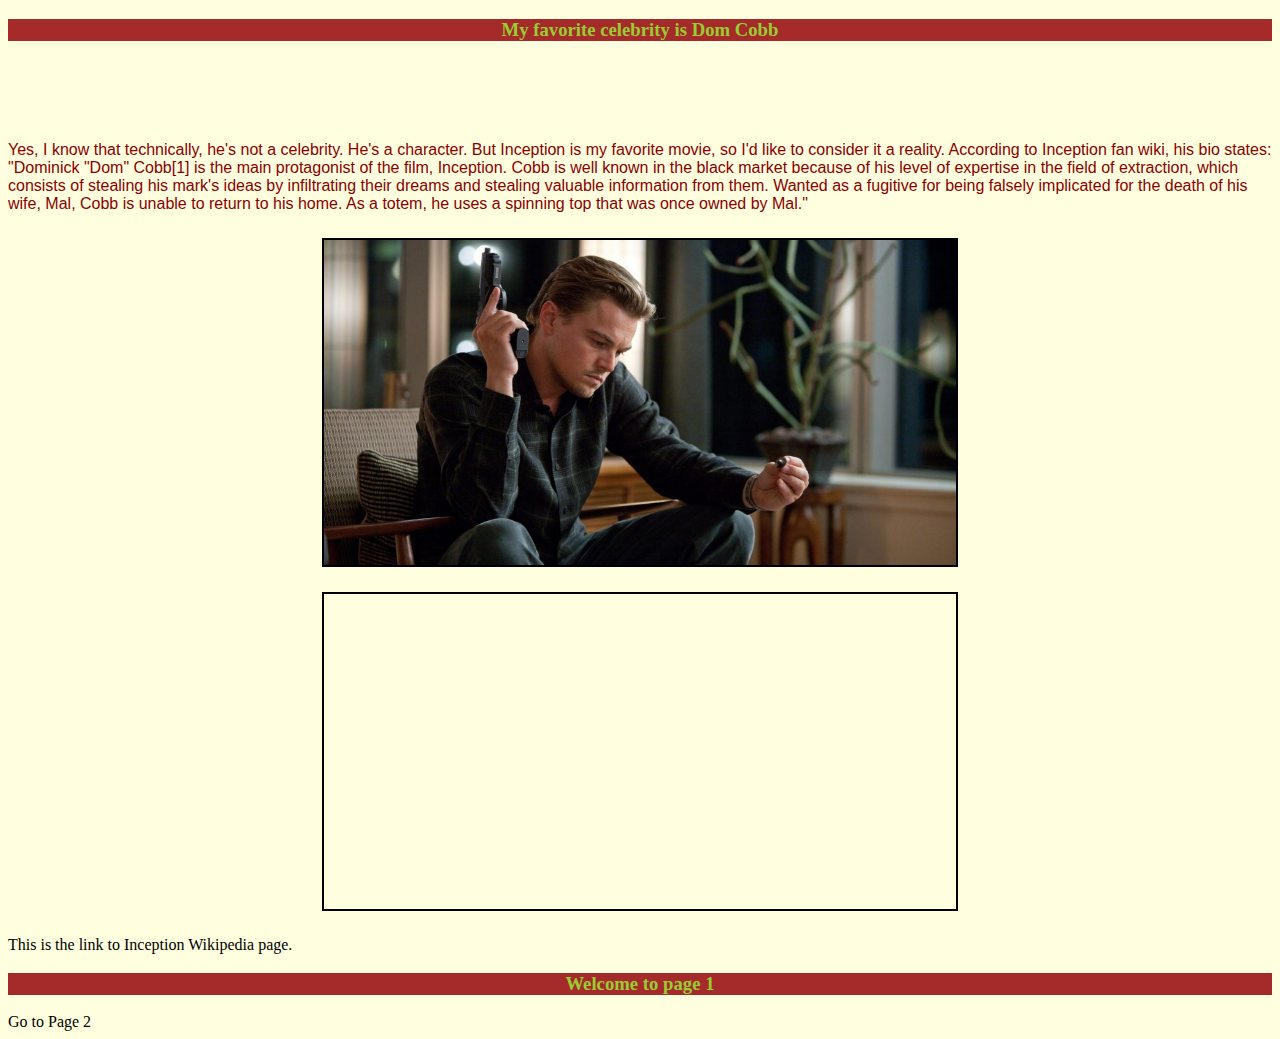
<file: 1. myFavCelebrity/index.html>
<!DOCTYPE html>
<html lang="en">
  <head>
    <title>My Favorite Celebrity</title>
    <link rel="stylesheet" href="stylesheet.css" type="text/css">
  </head>
  <body>
      <h3>My favorite celebrity is Dom Cobb</h3>
      <p>Yes, I know that technically, he's not a celebrity. He's a character. But Inception is my favorite movie, so I'd like to consider it a reality. According to Inception fan wiki, his bio states: "Dominick "Dom" Cobb[1] is the main protagonist of the film, Inception. Cobb is well known in the black market because of his level of expertise in the field of extraction, which consists of stealing his mark's ideas by infiltrating their dreams and stealing valuable information from them. Wanted as a fugitive for being falsely implicated for the death of his wife, Mal, Cobb is unable to return to his home. As a totem, he uses a spinning top that was once owned by Mal." </p>

      <img src="dom-cobb.jpg" alt="Dom Cobb" width="600px" class="center"/>

      <iframe width="560" height="315" src="https://www.youtube.com/embed/YoHD9XEInc0" class="center" frameborder="0" allow="accelerometer; autoplay; encrypted-media; gyroscope; picture-in-picture" allowfullscreen></iframe>

      <a href="https://https://en.wikipedia.org/wiki/Inception" >This is the link to Inception Wikipedia page.</a>

      <h3>Welcome to page 1</h3>
      <a href="page2.html">Go to Page 2</a>
  </body>
</html>
</file>
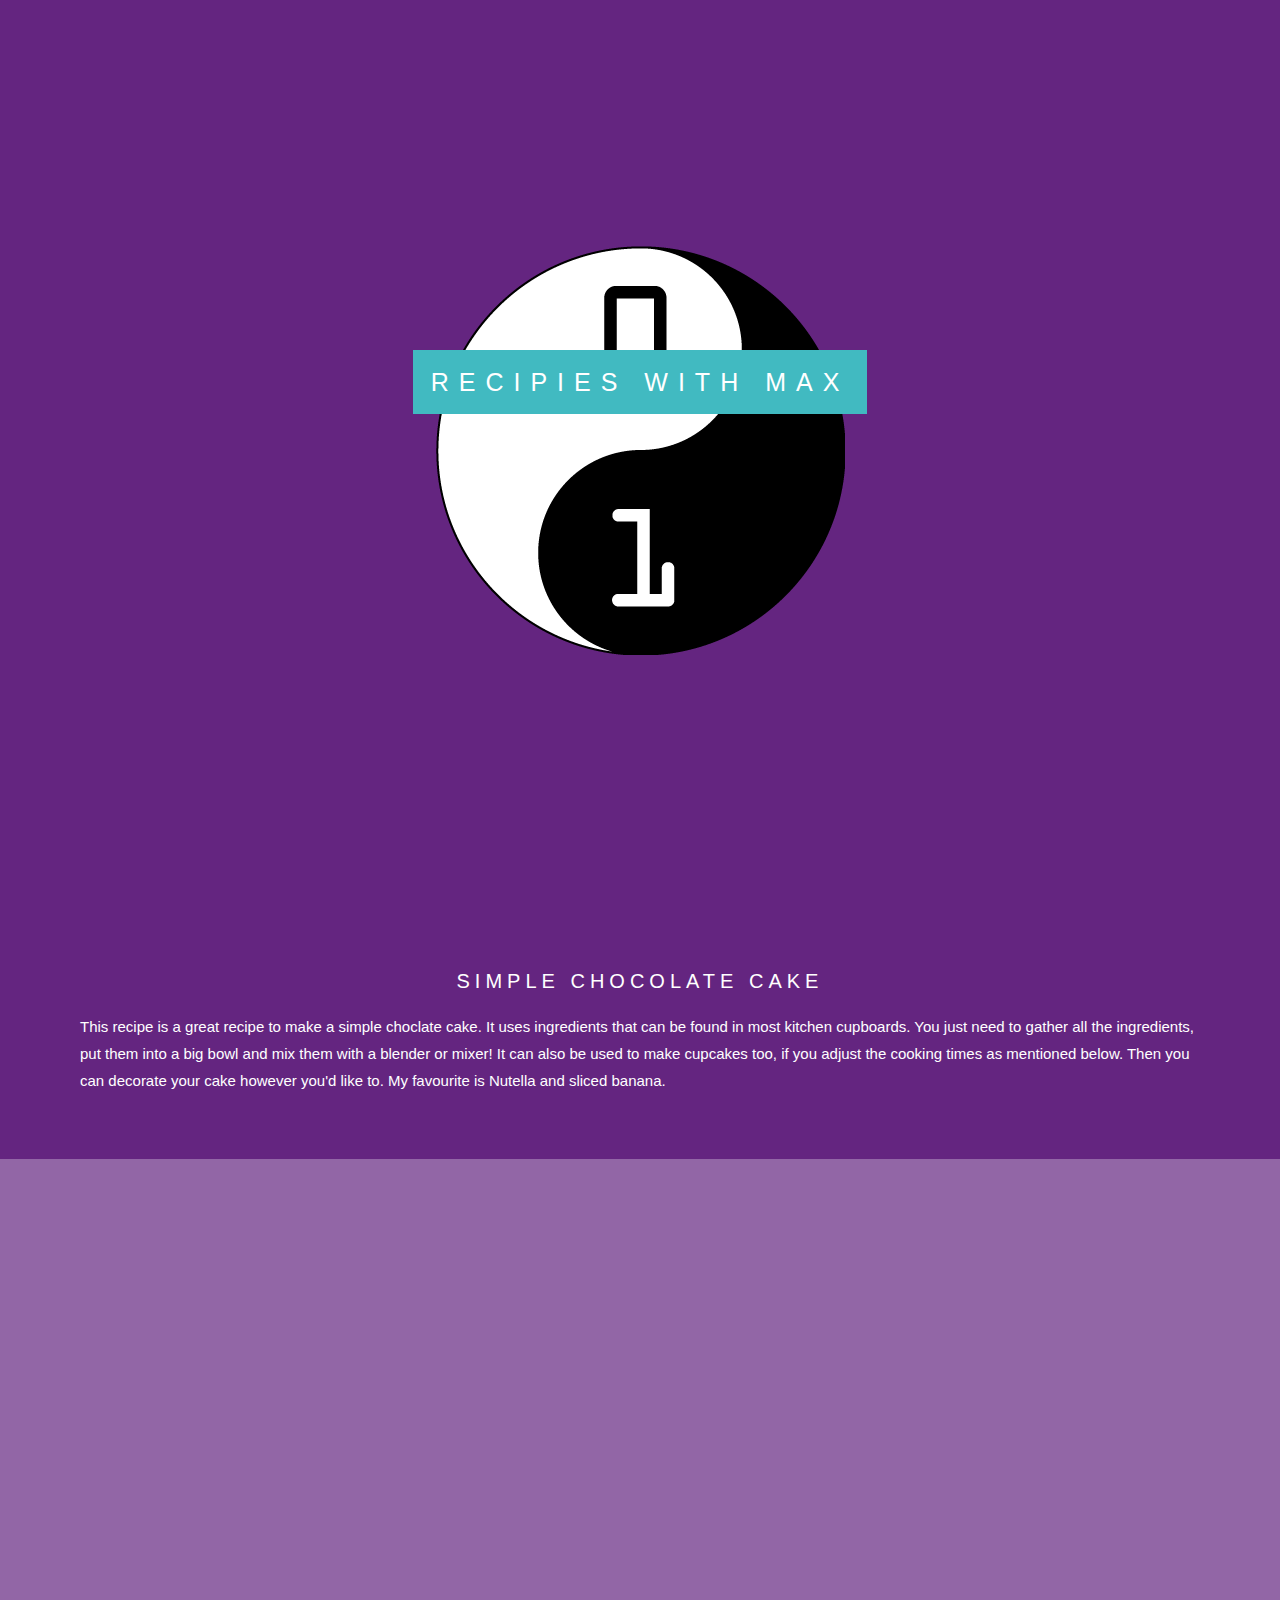
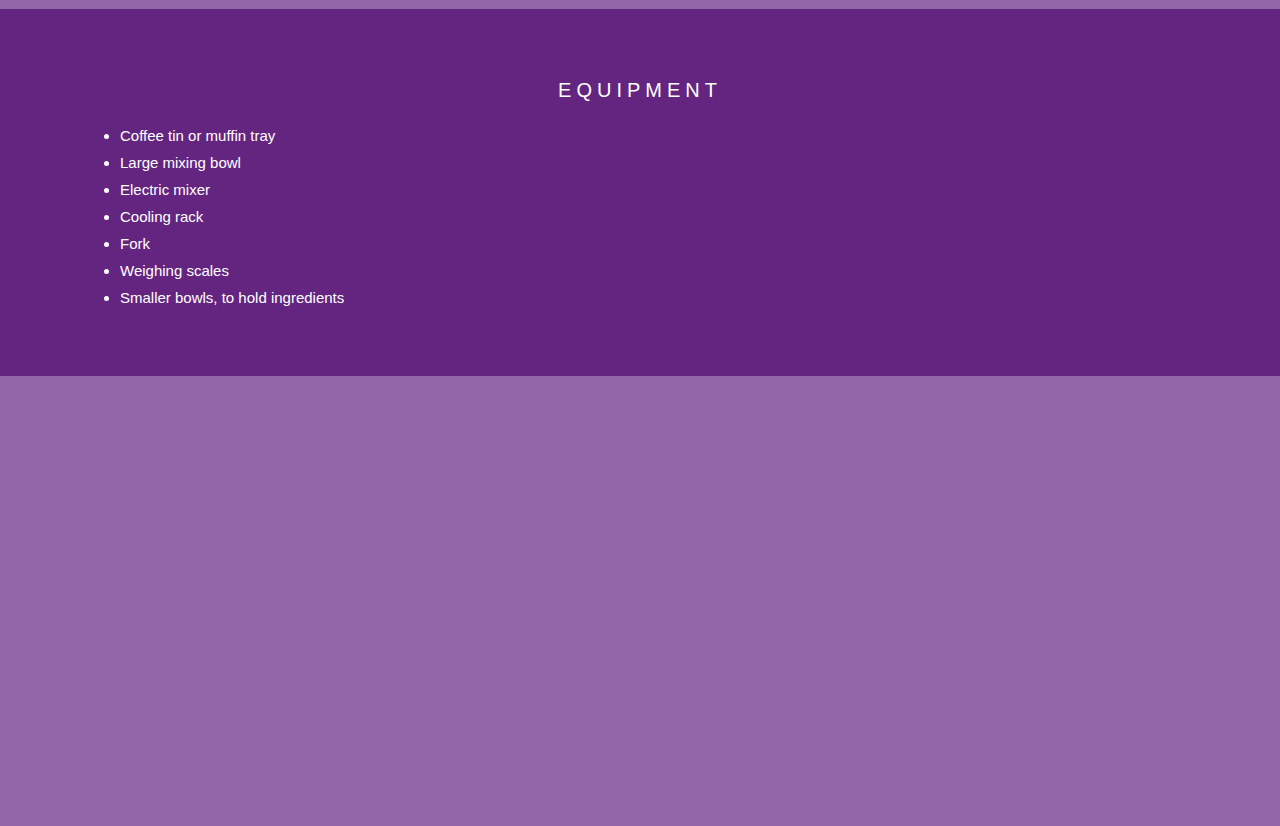
<file: 2. SweetScroll/index.html>
<!DOCTYPE html>
<html>
  <head>
    <meta name="viewport" content="width=device-width, initial-scale=1" />
    <link rel="stylesheet" type="text/css" href="style.css" />
  </head>

  <div class="cd-logo">
      <div class="caption">
          <span class="border" >RECIPIES WITH MAX</span>
      </div>
  </div>
  <div class="textSection">
    <h3>SIMPLE CHOCOLATE CAKE</h3>
    <p>
      This recipe is a great recipe to make a simple choclate cake. It uses ingredients that can be found in most kitchen cupboards. You just need to gather all the ingredients, put them into a big bowl and mix them with a blender or mixer! It can also be used to make cupcakes too, if you adjust the cooking times as mentioned below. Then you can decorate your cake however you'd like to. My favourite is Nutella and sliced banana.
    </p>
  </div>
  <div class="kitchen-equipment"></div>

  <div class="textSection">
    <h3>EQUIPMENT</h3>
    <ul>
        <li>Coffee tin or muffin tray</li>
        <li>Large mixing bowl</li>
        <li>Electric mixer</li>
        <li>Cooling rack</li>
        <li>Fork</li>
        <li>Weighing scales</li>
        <li>Smaller bowls, to hold ingredients</li>
    </ul>    
  </div>
  <div class="cake-ingredients"></div>

</html>
</file>
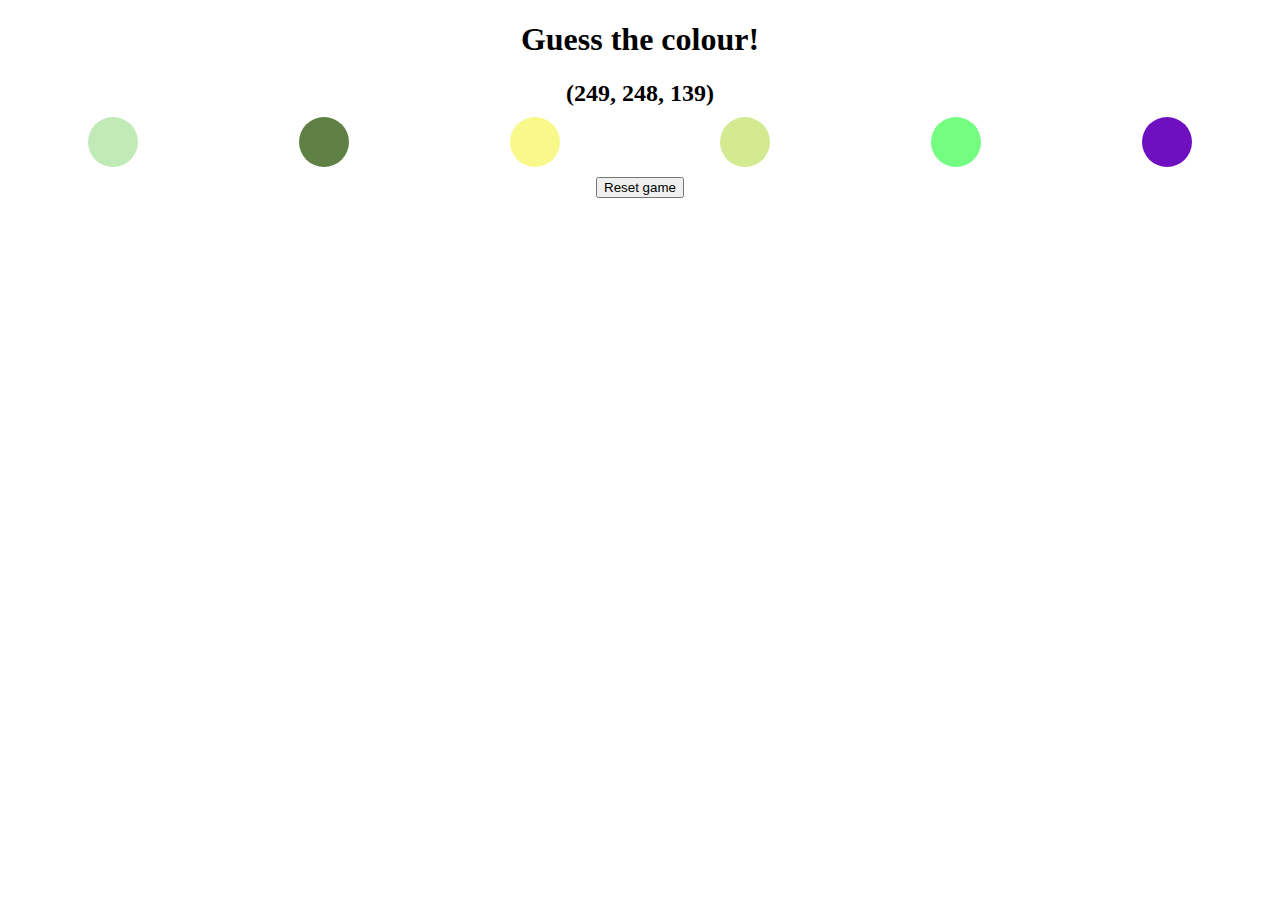
<file: 3. Guess the Colour/index.html>
<!DOCTYPE html>
<html lang="en">
  <head>
    <meta charset="UTF-8" />
    <title>Guess the Colour</title>
    <link rel="stylesheet" href="style.css" />
  </head>
  <body>
    <h1>Guess the colour!</h1>
    <h2 id="colourValue"></h2>
    <div id="buttonWrapper">
      <button class="colourButton"></button>
      <button class="colourButton"></button>
      <button class="colourButton"></button>
      <button class="colourButton"></button>
      <button class="colourButton"></button>
      <button class="colourButton"></button>
    </div>
    <h2 id="answer"></h2>
    <div id="reset"><button id="resetButton">Reset game</button></div>

    <script src="script.js"></script>
  </body>
</html>
</file>
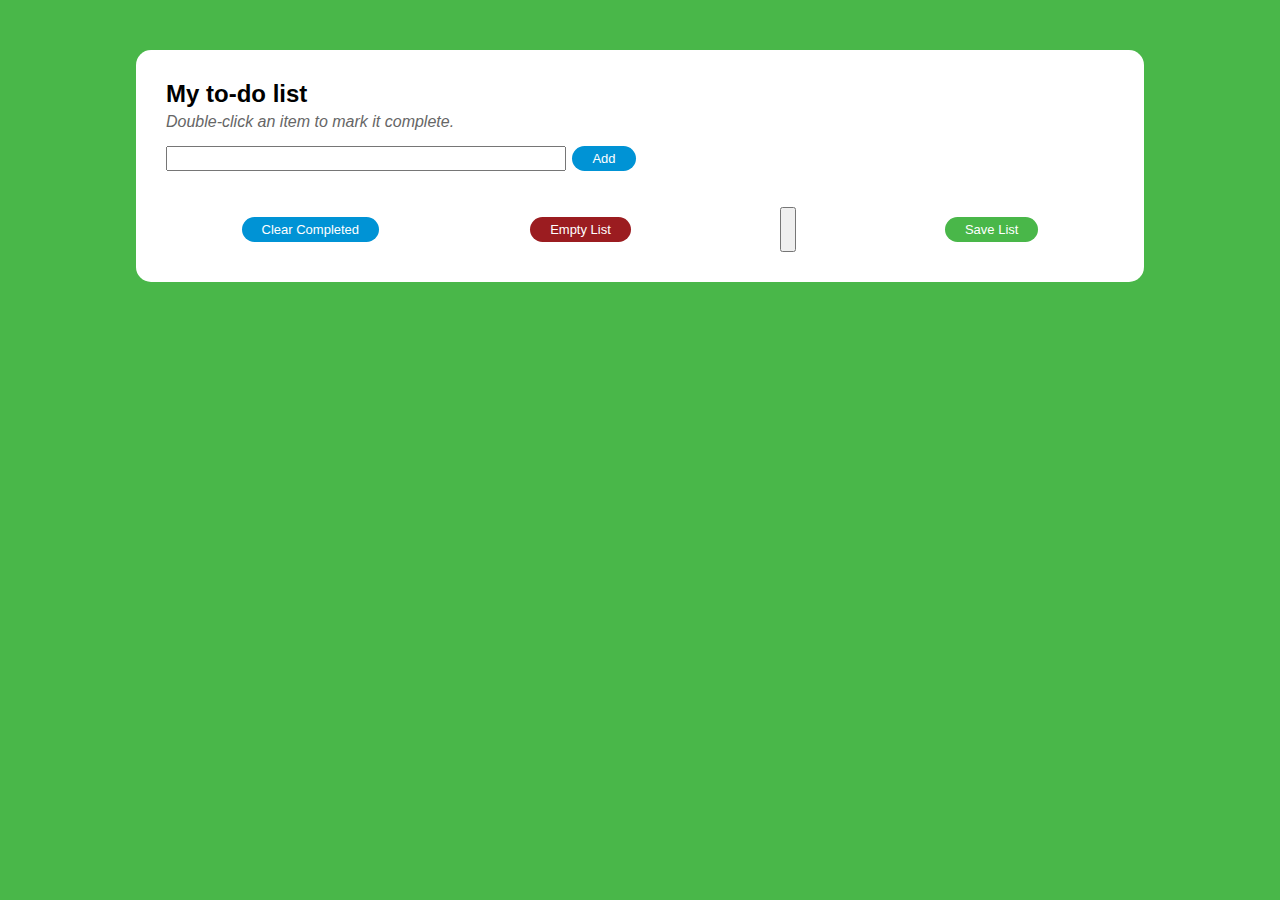
<file: 4. To-Do List/index.html>
<html>
  <head>
    <title>JavaScript to do list</title>
    <link rel="stylesheet" href="styles.css" />
  </head>

  <body>
    <div class="todo-wrapper">
      <h2>My to-do list</h2>
      <p>Double-click an item to mark it complete.</p>
      <form name="todo-adder">
        <input type="text" id="todo-entry-box" />
      </form>
      <button id="add-button" class="pretty-button">Add</button>
      <br />
      <ol id="todo-list"></ol>
      <div id="control-wrapper">
        <button id="clear-completed-button" class="pretty-button">
          Clear Completed
        </button>
        <button id="empty-button" class="pretty-button">Empty List<button>
        <button id="save-button" class="pretty-button">Save List</button>
      </div>
    </div>

    <script src="script.js"></script>
  </body>
</html>
</file>
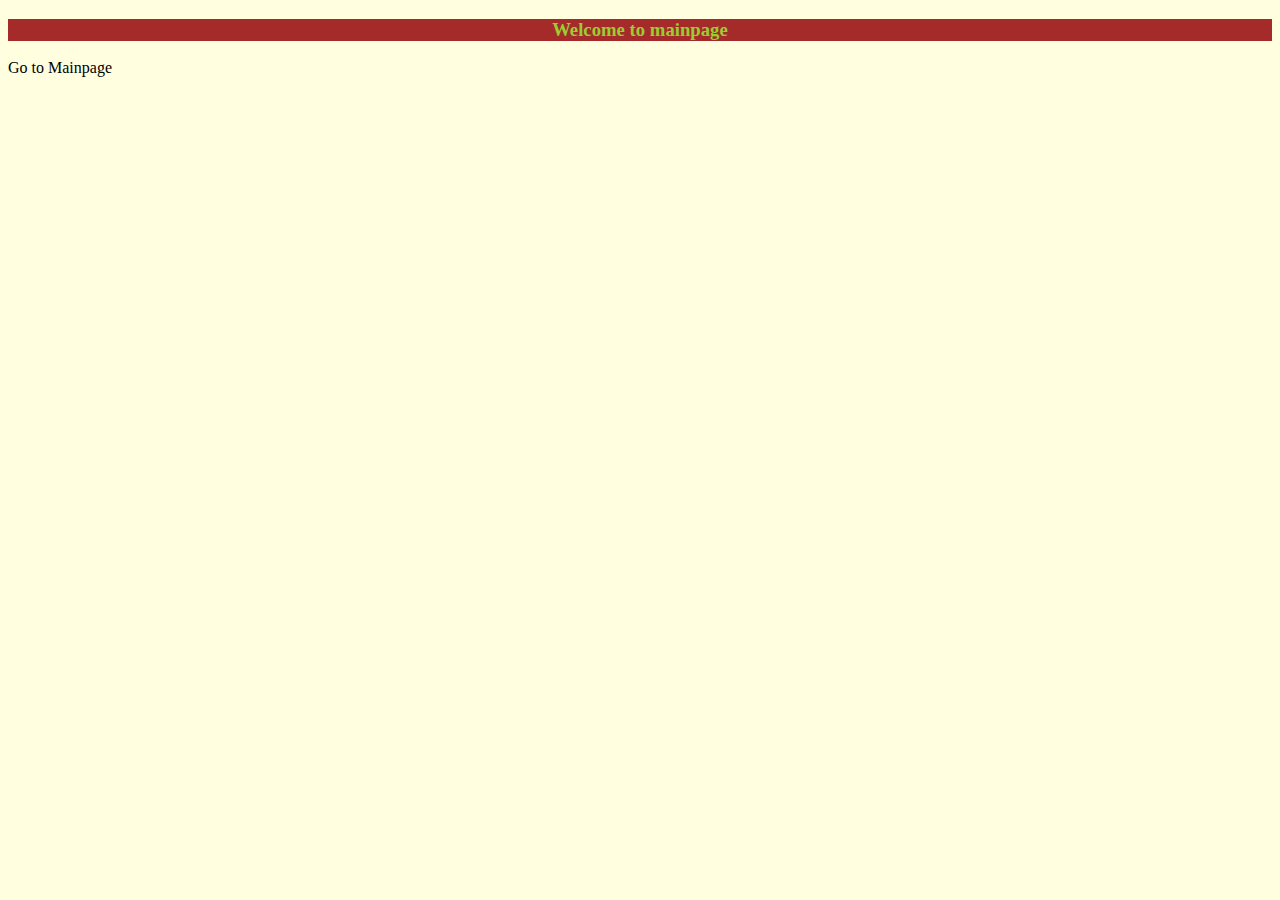
<file: 1. myFavCelebrity/page2.html>
<!DOCTYPE html>
<html lang="en">
  <head>
    <title>My Favorite Celebrity</title>
    <link rel="stylesheet" href="stylesheet.css" type="text/css">
  </head>
  <body>
      <h3>Welcome to mainpage</h3>
      <a href="index.html">Go to Mainpage</a>
  </body>
</html>
</file>
<file: 1. myFavCelebrity/stylesheet.css>
body {
  background-color: lightyellow;
}

p {
  font-family: "helvetica", sans-serif;
  color: darkred;
  margin-top: 100px;
}

h3 {
  text-align: center;
  font-family: Impact;
  color: yellowgreen;
  background-color: Brown;
}

img {
  border: 2px solid black;
  margin-top: 25px;
  margin-bottom: 25px;
}

iframe {
    border: 2px solid black;
    margin-top: 25px;
    margin-bottom: 25px;
}

.center {
  display: block;
  margin-left: auto;
  margin-right: auto;
  width: 50%;
}

a {
    text-decoration: none;
    color: black;
}
</file>
<file: 2. SweetScroll/style.css>
body,
html {
  height: 100%;
  margin: 0;
  font: 400 15px/1.8 "Lato", sans-serif;
  color: White;
}

.cd-logo {
    position: relative;
    background-position: center;
    background-repeat: no-repeat;
    background-color: #642580;
    background-size: cover;
    min-height: 50%;
  }

.kitchen-equipment, .cake-ingredients {
  position: relative;
  background-position: center;
  background-repeat: no-repeat;
  background-color: #642580;
  background-size: cover;
  min-height: 50%;

  /* Add Parallax Effect */
  background-attachment: fixed;
  opacity: 0.7;
}

.cd-logo {
  background-image: url("CoderDojo.png");
  min-height: 100%;
  background-size: auto;
}

.kitchen-equipment {
  background-image: url("utensils.JPG");
}

.cake-ingredients {
    background-image: url("ingredients.jpg");
}

h3 {
  letter-spacing: 5px;
  text-transform: uppercase;
  font: 20px "Lato", sans-serif;
  color: white;
  text-align: center;
}

.textSection {
  background-color: #642580;
  padding: 50px 80px;
}

.caption {
    position: absolute;
    top: 40%;
    width: 100%;
    text-align: center;
}

.border {
    background-color: #41BAC1;
    color: white;
    padding: 18px;
    font-size: 25px;
    letter-spacing: 10px;
}

/* Turn off parallax scrolling for tablets and phones as it is not supported */
@media only screen and (max-device-width: 1024px) {
    .cd-logo, .layer-cake, .kitchen-equipment, .cake-ingredients, .bowl-of-cakemix, .cake-in-oven, .decorated-cake {
        background-attachment: scroll;
    }
}
</file>
<file: 3. Guess the Colour/style.css>
.colourButton{
    background-color: rgb(255,0,0);
    width: 50px;
    height: 50px;
    border: none;
    border-radius: 50%;
    box-shadow: none;
    margin: 10px;
}

#buttonWrapper{
    width: 100%;
    display: flex;
    flex-wrap: wrap;
    justify-content: space-around;
    margin: 0 auto;
}

h1{
    text-align: center;
}

#colourValue{
    margin: 0 auto;
    text-align: center;
}

#answer{
    margin: 0 auto;
    text-align: center;
}

#reset{
    margin: 0 auto;
    text-align: center;
}

#reset-button{
    padding: 10px;
    background: none;
    border: 1px solid #000;
    margin: 10px;
}
</file>
<file: 4. To-Do List/styles.css>
body {
  background-color: #49b749;
  font-family: "HelveticaNeue-Light", "Helvetica Neue Light", "Helvetica Neue",
    Helvetica, Arial, "Lucida Grande", sans-serif;
}

.todo-wrapper {
  margin-top: 50px;
  background-color: #fff;
  border-radius: 15px;
  margin-left: auto;
  margin-right: auto;
  padding: 30px;
  font-weight: 300;
}

.todo-wrapper h2 {
  margin: 0;
}

.todo-wrapper p {
  font-style: italic;
  color: #666;
  margin: 5px 0;
}

.todo-wrapper ol {
  margin: 20px 0;
}

.todo-wrapper ol li {
  margin: 5px 0;
  padding: 3px;
  -webkit-user-select: none;
  -moz-user-select: none;
  -ms-user-select: none;
  user-select: none;
  -webkit-transition: all 0.5s ease-out;
  transition: all 0.5s ease-out;
}

.todo-wrapper ol li:nth-child(even) {
  background: #ddd;
}

.todo-wrapper .completed {
  text-decoration: line-through;
  color: #666;
}

.todo-wrapper .pretty-button {
  margin: 10px 2px;
  padding: 5px 20px;
  border-radius: 15px;
  background-color: #0093d5;
  border: none;
  color: #fff;
  text-align: center;
  display: inline-block;
  font-size: small;
}

.todo-wrapper .pretty-button:hover {
  cursor: pointer;
  opacity: 0.75;
}

.todo-wrapper input {
  padding: 3px 6px;
}

.todo-wrapper form {
  display: inline-block;
}

#control-wrapper {
  text-align: center;
  display: flex;
  flex-wrap: wrap;
  justify-content: space-around;
}

.todo-wrapper #clear-button {
  background-color: #49b749;
}

.todo-wrapper #empty-button {
  background-color: #9b1c20;
}

.todo-wrapper #save-button {
  background-color: #49b749;
}

@media only screen and (min-width: 1400px) {
  .todo-wrapper {
    width: 50%;
  }

  .todo-wrapper input {
    width: 600px;
  }
}

@media only screen and (max-width: 1399px) and (min-width: 750px) {
  .todo-wrapper {
    width: 75%;
  }

  .todo-wrapper input {
    width: 400px;
  }
}
</file>
